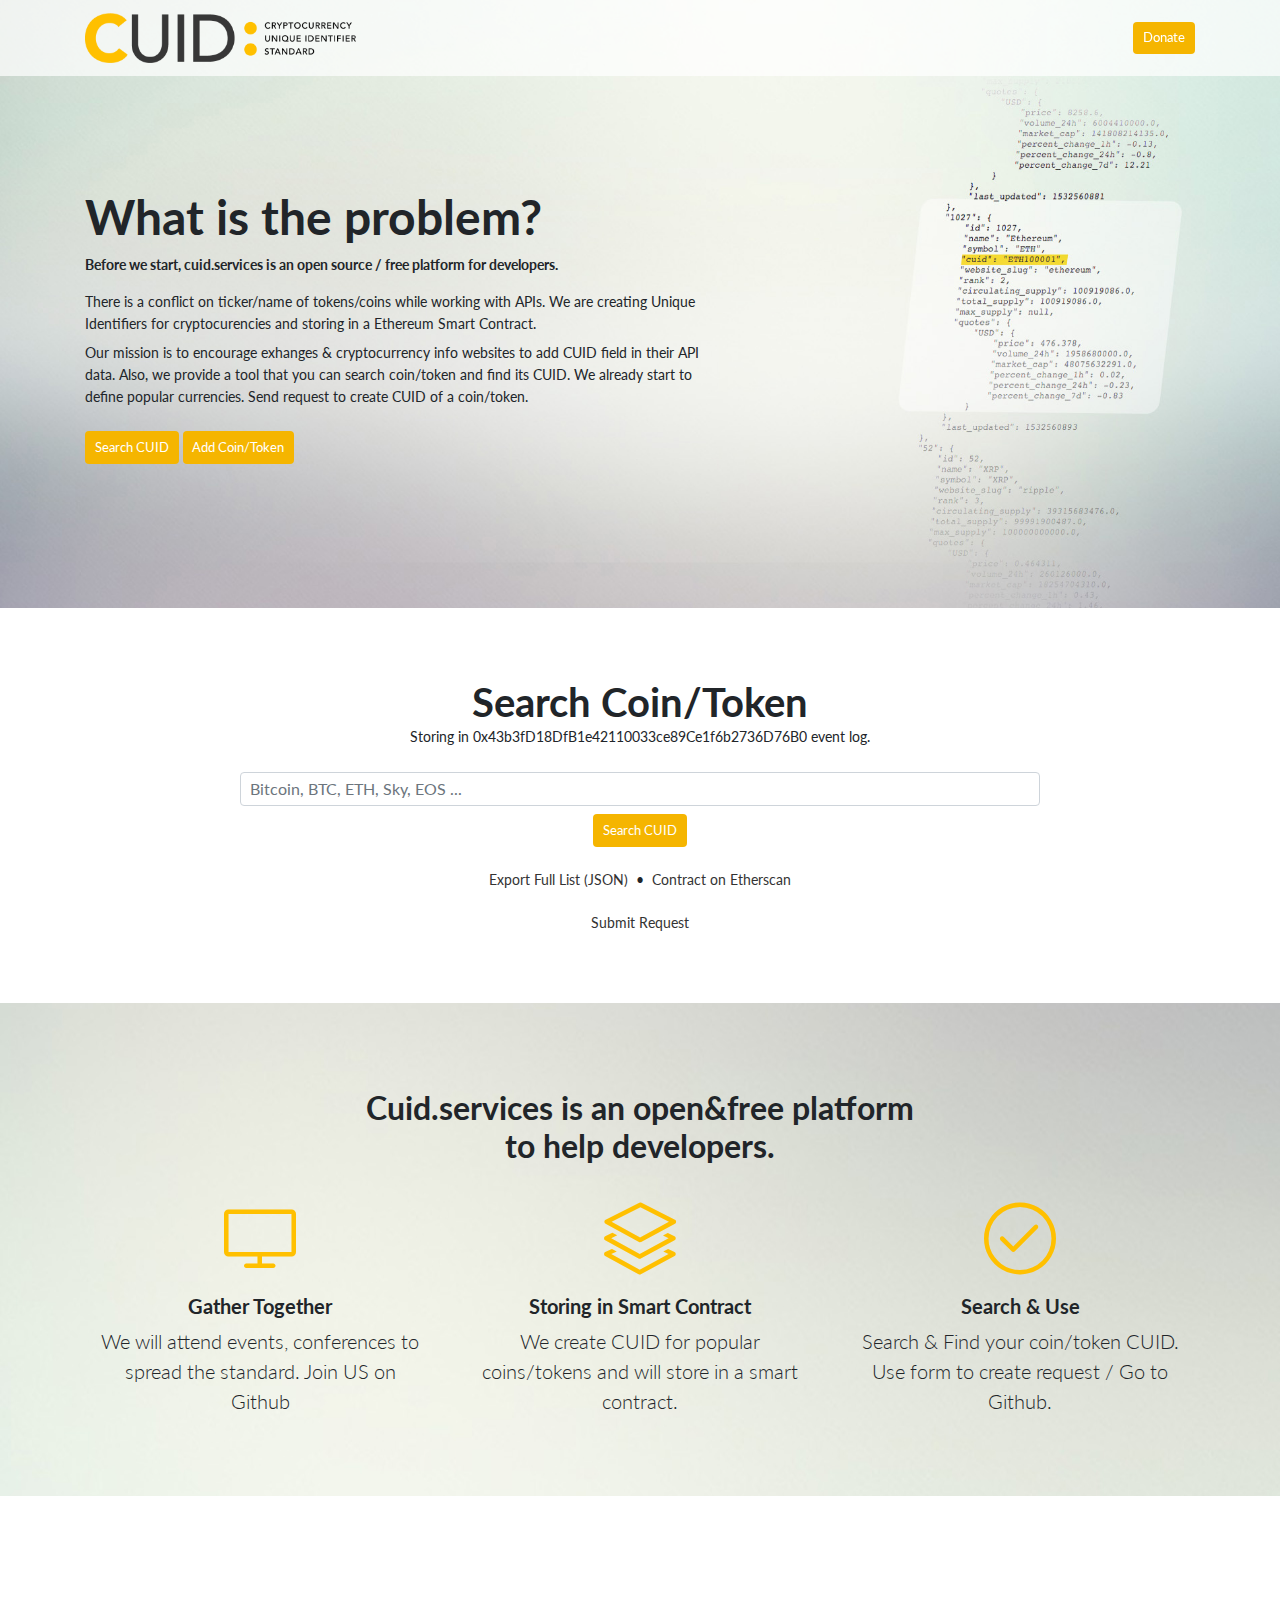
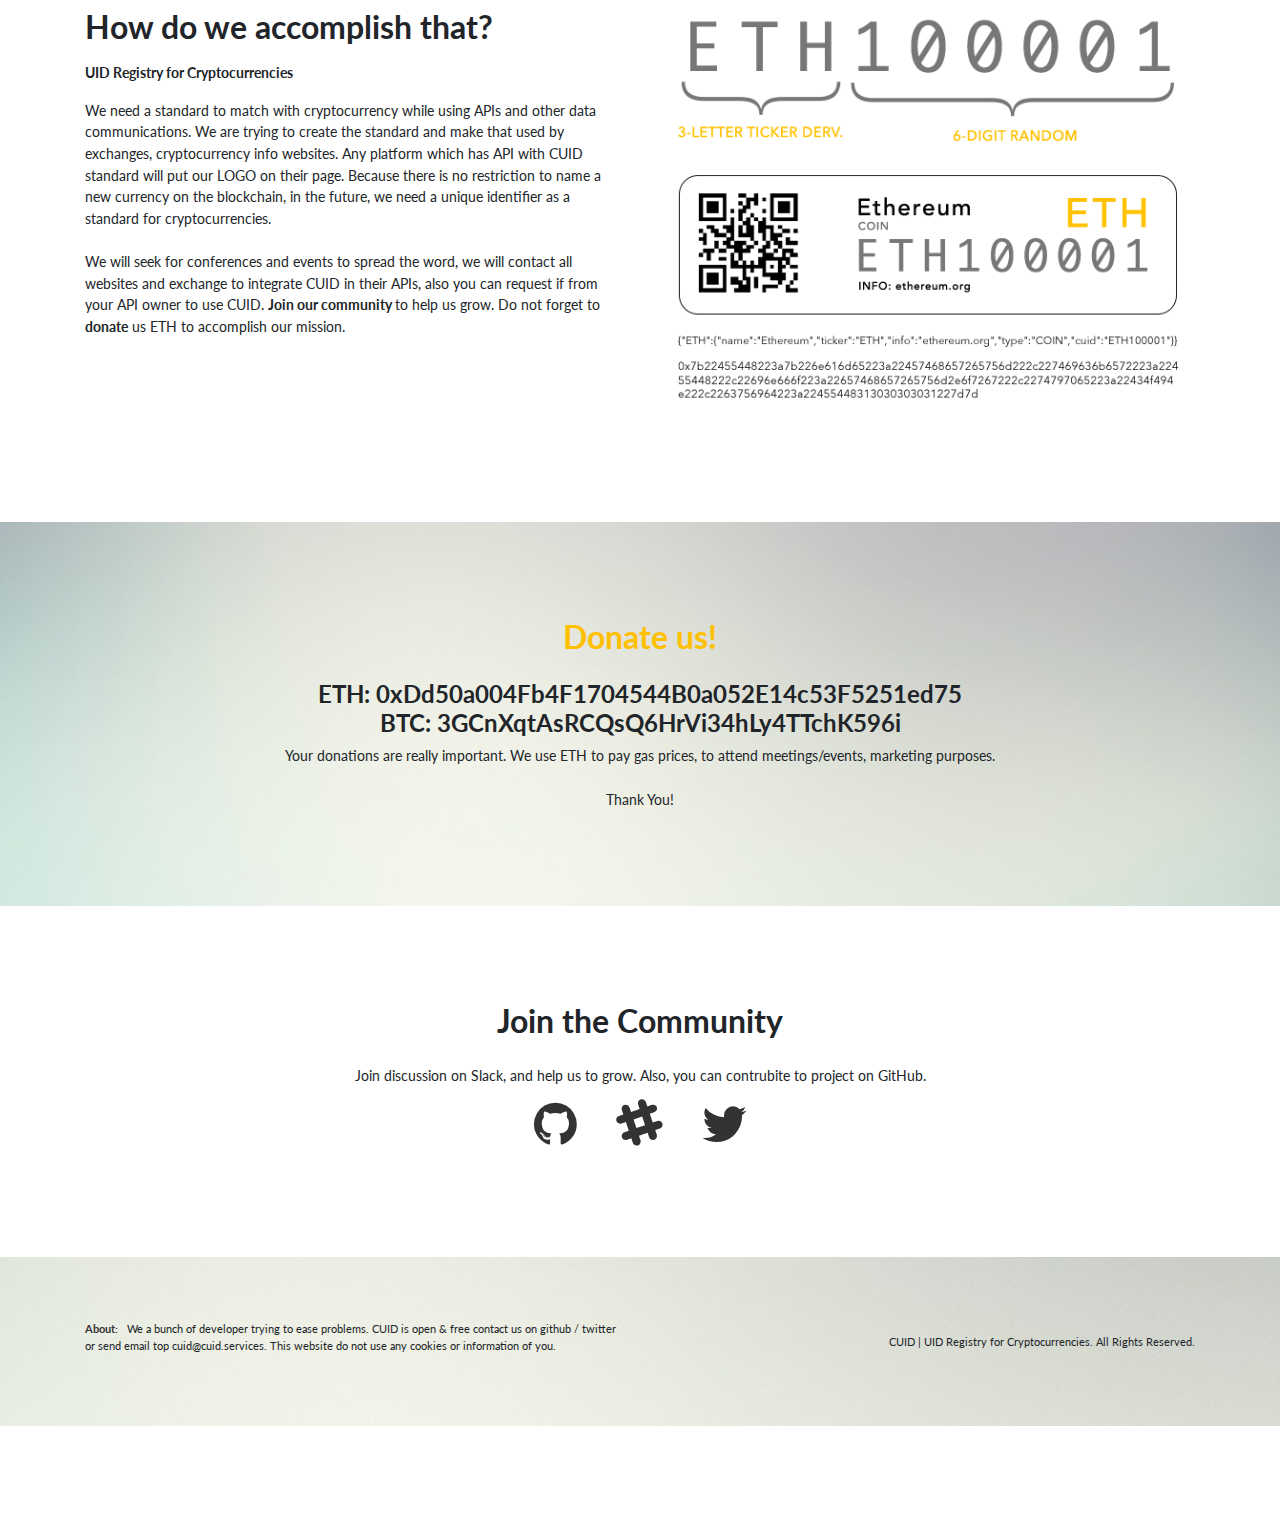
<file: html/index.html>
<!DOCTYPE html>
<html lang="en">

  <head>

    <meta charset="utf-8">
    <meta name="viewport" content="width=device-width, initial-scale=1, shrink-to-fit=no">
    <meta name="description" content="">
    <meta name="author" content="">

    <title>CUID Registry - Cryptocurrency Unique Identifier Standard</title>
<meta name="google-site-verification" content="vtwaLGikbru9l895cj9Mgq7Ml19TSYIHXZ2G90zfKKs" />
    <!-- Bootstrap core CSS -->
    <link href="vendor/bootstrap/css/bootstrap.min.css" rel="stylesheet">

    <!-- Custom fonts for this template -->
    <link href="vendor/font-awesome/css/font-awesome.min.css" rel="stylesheet" type="text/css">
    <link href="vendor/simple-line-icons/css/simple-line-icons.css" rel="stylesheet" type="text/css">
    <link href="https://fonts.googleapis.com/css?family=Lato:300,400,700,300italic,400italic,700italic" rel="stylesheet" type="text/css">

    <!-- Custom styles for this template -->
    <link href="css/landing-page.css" rel="stylesheet">

  </head>

  <body>

    <!-- Navigation -->
    <nav class="navbar navbar-light bg-light fixed-top">
      <div class="container">
        <a class="navbar-brand" href="#"><img src="logo.png" height="50" alt="CUID Logo"></a>
        <a class="btn btn-primary" href="#">Donate</a>
      </div>
    </nav>

    <!-- Masthead -->
    <header class="masthead ">
      <div class="overlay"></div>
      <div class="container">
        <div class="row">
          <div class="col-xl-7">
            <h1 class="mb-2">What is the problem?</h1>
<div class="mb-3"><strong>Before we start, cuid.services is an open source / free platform for developers.</strong></div>
<div class="mb-2">There is a conflict on ticker/name of tokens/coins while working with APIs. We are creating Unique Identifiers for cryptocurencies and storing in a Ethereum Smart Contract.</div>
	 <div class="mb-4">  Our mission is to encourage exhanges & cryptocurrency info websites to add CUID field in their API data.
Also, we provide a tool that you can search coin/token and find its CUID. We already start to define popular currencies. Send request to create CUID of a coin/token. </div>
			  
			  <a class="btn btn-primary" href="#">Search CUID</a> <a class="btn btn-primary" href="https://github.com/cuiddev/cuid.services/issues/new?template=cuid-request.md" target="_blank">Add Coin/Token</a>   
          </div>
       
        </div>
      </div>
    </header>

	  
	  
	   <!-- Image Showcases -->
    <section class="showcase" style="padding: 70px 0px;">
      <div class="container">
        <div class="row no-gutters">
                  <div class="col-md-12 mb-2 mb-md-0 text-center" align="center">
					
					        <h1 class="mb-0" id="search" name="search">Search Coin/Token</h1>
					<div class="mb-4">Storing in 0x43b3fD18DfB1e42110033ce89Ce1f6b2736D76B0 event log.</div>
					    <div class="resultCon" style="display: none;">
							<div class="resulttext"></div>
					   <hr>
					  
					  
					   <div class="result"></div>
					  
					 
					  
					  </div>
					  
                  <input type="email" class="form-control form-control-xs mb-2 searchinput" placeholder="Bitcoin, BTC, ETH, Sky, EOS ..." style="max-width: 800px; display: inline-block;"><br>
					  <button type="button" class="btn btn-lg btn-primary makesearch" disabled>Search CUID</button>
					<br><br>
					
					 
 					<a href="">Export Full List (JSON)</a>&nbsp;&nbsp;•&nbsp;&nbsp;<a href="">Contract on Etherscan</a><br><br><a href="https://github.com/cuiddev/cuid.services/issues/new?template=cuid-request.md" target="_blank">Submit Request</a><br>
					
					
					
                </div>
                
         </div>
      </div>
    </section>
	  
	  
	  
    <!-- Icons Grid -->
    <section class="features-icons bg-dark text-center">
      <div class="container">
		 
		  
		  
        <div class="row">
			 <div class="col-xl-12 mx-auto"><br>
            <h2 class="mb-3"> Cuid.services is an open&free platform <br>
to help developers.</h2>
				 
				 </div>
          <div class="col-lg-4">
            <div class="features-icons-item mx-auto mb-5 mb-lg-0 mb-lg-3">
              <div class="features-icons-icon d-flex">
                <i class="icon-screen-desktop m-auto text-primary"></i>
              </div>
               <h5>Gather Together</h5>
              <p class="lead mb-0">We will attend events, conferences to spread the standard. Join US on Github</p>
            </div>
          </div>
          <div class="col-lg-4">
            <div class="features-icons-item mx-auto mb-5 mb-lg-0 mb-lg-3">
              <div class="features-icons-icon d-flex">
                <i class="icon-layers m-auto text-primary"></i>
              </div>
             <h5>Storing in Smart Contract</h5>
              <p class="lead mb-0">We create CUID for popular coins/tokens and will store in a smart contract.</p>
            </div>
          </div>
          <div class="col-lg-4">
            <div class="features-icons-item mx-auto mb-0 mb-lg-3">
              <div class="features-icons-icon d-flex">
                <i class="icon-check m-auto text-primary"></i>
              </div>
              <h5>Search & Use</h5>
              <p class="lead mb-0">Search & Find your coin/token CUID. Use form to create request / Go to Github.</p>
            </div>
          </div>
        </div>
      </div>
    </section>

   

    <!-- Testimonials -->
    <section class="testimonials bg-light">
      <div class="container">
      
        <div class="row">
          <div class="col-lg-6">
			    <h2 class="mb-3">How do we accomplish that?</h2>
			  
           		<div class="mb-3"><strong>UID Registry for Cryptocurrencies</strong></div>We need a standard to match with cryptocurrency while using APIs and other data communications. We are trying to create the standard and make that used by exchanges, cryptocurrency info websites. Any platform which has API with CUID standard will put our LOGO on their page. Because there is no restriction to name a new currency on the blockchain, in the future, we need a unique identifier as a standard for cryptocurrencies. <br>
<br>
We will seek for conferences and events to spread the word, we will contact all websites and exchange to integrate CUID in their APIs, also you can request if from your API owner to use CUID. <strong>Join our community </strong>to help us grow. Do not forget to <strong>donate</strong> us ETH to accomplish our mission. </div>
			 <div class="col-lg-6"><img src="infod.png" width="100%"></div>
         
        </div>
      </div>
    </section>
     <!-- Call to Action -->
    <section class="call-to-action bg-dark">
       <div class="container">
        <div class="row">
          
          <div class="col-md-12 col-lg-12"><div class="text-center">
             <h2 class="mb-4" style="color: #ffc000 !important;">Donate us!</h2>
<h4>ETH: 0xDd50a004Fb4F1704544B0a052E14c53F5251ed75 <br>
BTC: 3GCnXqtAsRCQsQ6HrVi34hLy4TTchK596i </h4>
					
					Your donations are really important. We use ETH to pay gas prices, to attend meetings/events, marketing purposes.<br>
					<br>
Thank You!   
              
          </div></div>
        </div>
      </div>
    </section>
	  
	  
	      <section class="call-to-action bg-light">
       <div class="container">
        <div class="row">
          
          <div class="col-md-12 col-lg-12"><div class="text-center">
             <h2 class="mb-4">Join the Community</h2>
Join discussion on Slack, and help us to grow. Also, you can contrubite to project on GitHub.
			  
			  <div style="font-size: 50px">
				  
			<a href="https://github.com/cuiddev/cuid.services" target="_blank"><i class="fa fa-github"></i></a>&nbsp;&nbsp;
			<a href="https://join.slack.com/t/cuid/shared_invite/enQtNDA1MzExMjc3NjY1LWU4ZDc0NGM3ZWE0YjQxOGQxZWU2OGIwMWJjZTRmMzliMDFkOGU4YjZiODZiZGZhYTZlZDE1YWNkMGM2ZTE2ZmE" target="_blank"><i class="fa fa-slack"></i></a> &nbsp;
			<a href="https://twitter.com/cuidregistry" target="_blank"><i class="fa fa-twitter"></i></a>
				  
				  
				  
				 </div>
          </div></div>
        </div>
      </div>
    </section>
	  
	  

    <!-- Footer -->
    <footer class="footer bg-dark">
      <div class="container" style="font-size: 11px;">
        <div class="row">
          <div class="col-lg-6 text-center text-lg-left my-auto">
            <ul class="list-inline mb-2">
              <li class="list-inline-item">
                <a href="#"><strong>About:</strong> &nbsp;</a>
				  We a bunch of developer trying to ease problems. CUID is open & free contact us on github / twitter or send email top cuid@cuid.services. This website do not use any cookies or information of you. 
              </li>
             
            
            </ul>
           </div>
          <div class="col-lg-6 h-100 text-center text-lg-right my-auto">
       CUID | UID Registry for Cryptocurrencies. All Rights Reserved.
          </div>
        </div>
      </div>
    </footer>

    <!-- Bootstrap core JavaScript -->
    <script src="vendor/jquery/jquery.min.js"></script>
    <script src="vendor/bootstrap/js/bootstrap.bundle.min.js"></script>

	  
	  <script>
		  
		   var searchob= {};
		   
		  
		  
		  $(document).ready(function() {
			  
			  			  $.getJSON( "list.json", function( data ) {
  var items = [];
  $.each( data, function( key, val ) {
	  
 	  
	
	  
	  $.each( val, function( keys, vals ) {
		  
		    var okey = key + keys;
		  
	  searchob[okey] = vals;
	  searchob[okey]["searchs"] = vals["name"] + ' ' + vals["ticker"] + ' ' + vals["cuid"];
	 });
	  
   });
							  
					$(".makesearch").attr("disabled",false);
				  
  
});
			  
			  
		  })
	  
		 
		  $(".makesearch").click(function () {
			  
			  
			  
res=0;
			  
			  $.each( searchob, function( key, val ) { 
				  
				 
				  

				 
				  var stack = String(val["searchs"]).toLowerCase();
				  stack = stack.toLowerCase();
				 var toSearch = $(".searchinput").val();
				  toSearch = $.trim(toSearch.toLowerCase());
				  
 if (toSearch=="") {$(".searchinput").attr("placeholder","Type Something: BTC, LTC etc."); return false;}
				 
 				  if (stack.indexOf(toSearch)!=-1) {
					  
					  res++;
					  
					  
					  $(".resultCon").show();
					  
					  $(".result").append('<div class="row no-gutters resultitems"><div class="col-md-10 text-left"><div class="textright">' + val['cuid'] + '</div><div class="textupper"><strong>' + val['ticker'] + ' - '+val['name'] +'</strong><br><span><strong>Type:</strong> '+val['type'] +' / <strong>Info: </strong>'+val['info'] +'</span></div></div><div class="col-md-2 text-right" onClick="window.location=\'/decode/?' + val['cuid'] + '\'"><div class="textlower"><i class="fa fa-arrow-circle-o-right"></i></div></div></div><hr>')
				  
				   console.log(stack);
				  }
				  
				  if (res==0) { $(".resulttext").html("No result");  $(".result").html("")} else {$(".resulttext").html("<strong>( "+res + " )</strong> CUID found"); }
			 
				  });
			  
			  
			  
		  })
		  
		  
	  </script>
  </body>

</html>
</file>
<file: html/vendor/simple-line-icons/css/simple-line-icons.css>
@font-face {
  font-family: 'simple-line-icons';
  src: url('../fonts/Simple-Line-Icons.eot?v=2.4.0');
  src: url('../fonts/Simple-Line-Icons.eot?v=2.4.0#iefix') format('embedded-opentype'), url('../fonts/Simple-Line-Icons.woff2?v=2.4.0') format('woff2'), url('../fonts/Simple-Line-Icons.ttf?v=2.4.0') format('truetype'), url('../fonts/Simple-Line-Icons.woff?v=2.4.0') format('woff'), url('../fonts/Simple-Line-Icons.svg?v=2.4.0#simple-line-icons') format('svg');
  font-weight: normal;
  font-style: normal;
}
/*
 Use the following CSS code if you want to have a class per icon.
 Instead of a list of all class selectors, you can use the generic [class*="icon-"] selector, but it's slower:
*/
.icon-user,
.icon-people,
.icon-user-female,
.icon-user-follow,
.icon-user-following,
.icon-user-unfollow,
.icon-login,
.icon-logout,
.icon-emotsmile,
.icon-phone,
.icon-call-end,
.icon-call-in,
.icon-call-out,
.icon-map,
.icon-location-pin,
.icon-direction,
.icon-directions,
.icon-compass,
.icon-layers,
.icon-menu,
.icon-list,
.icon-options-vertical,
.icon-options,
.icon-arrow-down,
.icon-arrow-left,
.icon-arrow-right,
.icon-arrow-up,
.icon-arrow-up-circle,
.icon-arrow-left-circle,
.icon-arrow-right-circle,
.icon-arrow-down-circle,
.icon-check,
.icon-clock,
.icon-plus,
.icon-minus,
.icon-close,
.icon-event,
.icon-exclamation,
.icon-organization,
.icon-trophy,
.icon-screen-smartphone,
.icon-screen-desktop,
.icon-plane,
.icon-notebook,
.icon-mustache,
.icon-mouse,
.icon-magnet,
.icon-energy,
.icon-disc,
.icon-cursor,
.icon-cursor-move,
.icon-crop,
.icon-chemistry,
.icon-speedometer,
.icon-shield,
.icon-screen-tablet,
.icon-magic-wand,
.icon-hourglass,
.icon-graduation,
.icon-ghost,
.icon-game-controller,
.icon-fire,
.icon-eyeglass,
.icon-envelope-open,
.icon-envelope-letter,
.icon-bell,
.icon-badge,
.icon-anchor,
.icon-wallet,
.icon-vector,
.icon-speech,
.icon-puzzle,
.icon-printer,
.icon-present,
.icon-playlist,
.icon-pin,
.icon-picture,
.icon-handbag,
.icon-globe-alt,
.icon-globe,
.icon-folder-alt,
.icon-folder,
.icon-film,
.icon-feed,
.icon-drop,
.icon-drawer,
.icon-docs,
.icon-doc,
.icon-diamond,
.icon-cup,
.icon-calculator,
.icon-bubbles,
.icon-briefcase,
.icon-book-open,
.icon-basket-loaded,
.icon-basket,
.icon-bag,
.icon-action-undo,
.icon-action-redo,
.icon-wrench,
.icon-umbrella,
.icon-trash,
.icon-tag,
.icon-support,
.icon-frame,
.icon-size-fullscreen,
.icon-size-actual,
.icon-shuffle,
.icon-share-alt,
.icon-share,
.icon-rocket,
.icon-question,
.icon-pie-chart,
.icon-pencil,
.icon-note,
.icon-loop,
.icon-home,
.icon-grid,
.icon-graph,
.icon-microphone,
.icon-music-tone-alt,
.icon-music-tone,
.icon-earphones-alt,
.icon-earphones,
.icon-equalizer,
.icon-like,
.icon-dislike,
.icon-control-start,
.icon-control-rewind,
.icon-control-play,
.icon-control-pause,
.icon-control-forward,
.icon-control-end,
.icon-volume-1,
.icon-volume-2,
.icon-volume-off,
.icon-calendar,
.icon-bulb,
.icon-chart,
.icon-ban,
.icon-bubble,
.icon-camrecorder,
.icon-camera,
.icon-cloud-download,
.icon-cloud-upload,
.icon-envelope,
.icon-eye,
.icon-flag,
.icon-heart,
.icon-info,
.icon-key,
.icon-link,
.icon-lock,
.icon-lock-open,
.icon-magnifier,
.icon-magnifier-add,
.icon-magnifier-remove,
.icon-paper-clip,
.icon-paper-plane,
.icon-power,
.icon-refresh,
.icon-reload,
.icon-settings,
.icon-star,
.icon-symbol-female,
.icon-symbol-male,
.icon-target,
.icon-credit-card,
.icon-paypal,
.icon-social-tumblr,
.icon-social-twitter,
.icon-social-facebook,
.icon-social-instagram,
.icon-social-linkedin,
.icon-social-pinterest,
.icon-social-github,
.icon-social-google,
.icon-social-reddit,
.icon-social-skype,
.icon-social-dribbble,
.icon-social-behance,
.icon-social-foursqare,
.icon-social-soundcloud,
.icon-social-spotify,
.icon-social-stumbleupon,
.icon-social-youtube,
.icon-social-dropbox,
.icon-social-vkontakte,
.icon-social-steam {
  font-family: 'simple-line-icons';
  speak: none;
  font-style: normal;
  font-weight: normal;
  font-variant: normal;
  text-transform: none;
  line-height: 1;
  /* Better Font Rendering =========== */
  -webkit-font-smoothing: antialiased;
  -moz-osx-font-smoothing: grayscale;
}
.icon-user:before {
  content: "\e005";
}
.icon-people:before {
  content: "\e001";
}
.icon-user-female:before {
  content: "\e000";
}
.icon-user-follow:before {
  content: "\e002";
}
.icon-user-following:before {
  content: "\e003";
}
.icon-user-unfollow:before {
  content: "\e004";
}
.icon-login:before {
  content: "\e066";
}
.icon-logout:before {
  content: "\e065";
}
.icon-emotsmile:before {
  content: "\e021";
}
.icon-phone:before {
  content: "\e600";
}
.icon-call-end:before {
  content: "\e048";
}
.icon-call-in:before {
  content: "\e047";
}
.icon-call-out:before {
  content: "\e046";
}
.icon-map:before {
  content: "\e033";
}
.icon-location-pin:before {
  content: "\e096";
}
.icon-direction:before {
  content: "\e042";
}
.icon-directions:before {
  content: "\e041";
}
.icon-compass:before {
  content: "\e045";
}
.icon-layers:before {
  content: "\e034";
}
.icon-menu:before {
  content: "\e601";
}
.icon-list:before {
  content: "\e067";
}
.icon-options-vertical:before {
  content: "\e602";
}
.icon-options:before {
  content: "\e603";
}
.icon-arrow-down:before {
  content: "\e604";
}
.icon-arrow-left:before {
  content: "\e605";
}
.icon-arrow-right:before {
  content: "\e606";
}
.icon-arrow-up:before {
  content: "\e607";
}
.icon-arrow-up-circle:before {
  content: "\e078";
}
.icon-arrow-left-circle:before {
  content: "\e07a";
}
.icon-arrow-right-circle:before {
  content: "\e079";
}
.icon-arrow-down-circle:before {
  content: "\e07b";
}
.icon-check:before {
  content: "\e080";
}
.icon-clock:before {
  content: "\e081";
}
.icon-plus:before {
  content: "\e095";
}
.icon-minus:before {
  content: "\e615";
}
.icon-close:before {
  content: "\e082";
}
.icon-event:before {
  content: "\e619";
}
.icon-exclamation:before {
  content: "\e617";
}
.icon-organization:before {
  content: "\e616";
}
.icon-trophy:before {
  content: "\e006";
}
.icon-screen-smartphone:before {
  content: "\e010";
}
.icon-screen-desktop:before {
  content: "\e011";
}
.icon-plane:before {
  content: "\e012";
}
.icon-notebook:before {
  content: "\e013";
}
.icon-mustache:before {
  content: "\e014";
}
.icon-mouse:before {
  content: "\e015";
}
.icon-magnet:before {
  content: "\e016";
}
.icon-energy:before {
  content: "\e020";
}
.icon-disc:before {
  content: "\e022";
}
.icon-cursor:before {
  content: "\e06e";
}
.icon-cursor-move:before {
  content: "\e023";
}
.icon-crop:before {
  content: "\e024";
}
.icon-chemistry:before {
  content: "\e026";
}
.icon-speedometer:before {
  content: "\e007";
}
.icon-shield:before {
  content: "\e00e";
}
.icon-screen-tablet:before {
  content: "\e00f";
}
.icon-magic-wand:before {
  content: "\e017";
}
.icon-hourglass:before {
  content: "\e018";
}
.icon-graduation:before {
  content: "\e019";
}
.icon-ghost:before {
  content: "\e01a";
}
.icon-game-controller:before {
  content: "\e01b";
}
.icon-fire:before {
  content: "\e01c";
}
.icon-eyeglass:before {
  content: "\e01d";
}
.icon-envelope-open:before {
  content: "\e01e";
}
.icon-envelope-letter:before {
  content: "\e01f";
}
.icon-bell:before {
  content: "\e027";
}
.icon-badge:before {
  content: "\e028";
}
.icon-anchor:before {
  content: "\e029";
}
.icon-wallet:before {
  content: "\e02a";
}
.icon-vector:before {
  content: "\e02b";
}
.icon-speech:before {
  content: "\e02c";
}
.icon-puzzle:before {
  content: "\e02d";
}
.icon-printer:before {
  content: "\e02e";
}
.icon-present:before {
  content: "\e02f";
}
.icon-playlist:before {
  content: "\e030";
}
.icon-pin:before {
  content: "\e031";
}
.icon-picture:before {
  content: "\e032";
}
.icon-handbag:before {
  content: "\e035";
}
.icon-globe-alt:before {
  content: "\e036";
}
.icon-globe:before {
  content: "\e037";
}
.icon-folder-alt:before {
  content: "\e039";
}
.icon-folder:before {
  content: "\e089";
}
.icon-film:before {
  content: "\e03a";
}
.icon-feed:before {
  content: "\e03b";
}
.icon-drop:before {
  content: "\e03e";
}
.icon-drawer:before {
  content: "\e03f";
}
.icon-docs:before {
  content: "\e040";
}
.icon-doc:before {
  content: "\e085";
}
.icon-diamond:before {
  content: "\e043";
}
.icon-cup:before {
  content: "\e044";
}
.icon-calculator:before {
  content: "\e049";
}
.icon-bubbles:before {
  content: "\e04a";
}
.icon-briefcase:before {
  content: "\e04b";
}
.icon-book-open:before {
  content: "\e04c";
}
.icon-basket-loaded:before {
  content: "\e04d";
}
.icon-basket:before {
  content: "\e04e";
}
.icon-bag:before {
  content: "\e04f";
}
.icon-action-undo:before {
  content: "\e050";
}
.icon-action-redo:before {
  content: "\e051";
}
.icon-wrench:before {
  content: "\e052";
}
.icon-umbrella:before {
  content: "\e053";
}
.icon-trash:before {
  content: "\e054";
}
.icon-tag:before {
  content: "\e055";
}
.icon-support:before {
  content: "\e056";
}
.icon-frame:before {
  content: "\e038";
}
.icon-size-fullscreen:before {
  content: "\e057";
}
.icon-size-actual:before {
  content: "\e058";
}
.icon-shuffle:before {
  content: "\e059";
}
.icon-share-alt:before {
  content: "\e05a";
}
.icon-share:before {
  content: "\e05b";
}
.icon-rocket:before {
  content: "\e05c";
}
.icon-question:before {
  content: "\e05d";
}
.icon-pie-chart:before {
  content: "\e05e";
}
.icon-pencil:before {
  content: "\e05f";
}
.icon-note:before {
  content: "\e060";
}
.icon-loop:before {
  content: "\e064";
}
.icon-home:before {
  content: "\e069";
}
.icon-grid:before {
  content: "\e06a";
}
.icon-graph:before {
  content: "\e06b";
}
.icon-microphone:before {
  content: "\e063";
}
.icon-music-tone-alt:before {
  content: "\e061";
}
.icon-music-tone:before {
  content: "\e062";
}
.icon-earphones-alt:before {
  content: "\e03c";
}
.icon-earphones:before {
  content: "\e03d";
}
.icon-equalizer:before {
  content: "\e06c";
}
.icon-like:before {
  content: "\e068";
}
.icon-dislike:before {
  content: "\e06d";
}
.icon-control-start:before {
  content: "\e06f";
}
.icon-control-rewind:before {
  content: "\e070";
}
.icon-control-play:before {
  content: "\e071";
}
.icon-control-pause:before {
  content: "\e072";
}
.icon-control-forward:before {
  content: "\e073";
}
.icon-control-end:before {
  content: "\e074";
}
.icon-volume-1:before {
  content: "\e09f";
}
.icon-volume-2:before {
  content: "\e0a0";
}
.icon-volume-off:before {
  content: "\e0a1";
}
.icon-calendar:before {
  content: "\e075";
}
.icon-bulb:before {
  content: "\e076";
}
.icon-chart:before {
  content: "\e077";
}
.icon-ban:before {
  content: "\e07c";
}
.icon-bubble:before {
  content: "\e07d";
}
.icon-camrecorder:before {
  content: "\e07e";
}
.icon-camera:before {
  content: "\e07f";
}
.icon-cloud-download:before {
  content: "\e083";
}
.icon-cloud-upload:before {
  content: "\e084";
}
.icon-envelope:before {
  content: "\e086";
}
.icon-eye:before {
  content: "\e087";
}
.icon-flag:before {
  content: "\e088";
}
.icon-heart:before {
  content: "\e08a";
}
.icon-info:before {
  content: "\e08b";
}
.icon-key:before {
  content: "\e08c";
}
.icon-link:before {
  content: "\e08d";
}
.icon-lock:before {
  content: "\e08e";
}
.icon-lock-open:before {
  content: "\e08f";
}
.icon-magnifier:before {
  content: "\e090";
}
.icon-magnifier-add:before {
  content: "\e091";
}
.icon-magnifier-remove:before {
  content: "\e092";
}
.icon-paper-clip:before {
  content: "\e093";
}
.icon-paper-plane:before {
  content: "\e094";
}
.icon-power:before {
  content: "\e097";
}
.icon-refresh:before {
  content: "\e098";
}
.icon-reload:before {
  content: "\e099";
}
.icon-settings:before {
  content: "\e09a";
}
.icon-star:before {
  content: "\e09b";
}
.icon-symbol-female:before {
  content: "\e09c";
}
.icon-symbol-male:before {
  content: "\e09d";
}
.icon-target:before {
  content: "\e09e";
}
.icon-credit-card:before {
  content: "\e025";
}
.icon-paypal:before {
  content: "\e608";
}
.icon-social-tumblr:before {
  content: "\e00a";
}
.icon-social-twitter:before {
  content: "\e009";
}
.icon-social-facebook:before {
  content: "\e00b";
}
.icon-social-instagram:before {
  content: "\e609";
}
.icon-social-linkedin:before {
  content: "\e60a";
}
.icon-social-pinterest:before {
  content: "\e60b";
}
.icon-social-github:before {
  content: "\e60c";
}
.icon-social-google:before {
  content: "\e60d";
}
.icon-social-reddit:before {
  content: "\e60e";
}
.icon-social-skype:before {
  content: "\e60f";
}
.icon-social-dribbble:before {
  content: "\e00d";
}
.icon-social-behance:before {
  content: "\e610";
}
.icon-social-foursqare:before {
  content: "\e611";
}
.icon-social-soundcloud:before {
  content: "\e612";
}
.icon-social-spotify:before {
  content: "\e613";
}
.icon-social-stumbleupon:before {
  content: "\e614";
}
.icon-social-youtube:before {
  content: "\e008";
}
.icon-social-dropbox:before {
  content: "\e00c";
}
.icon-social-vkontakte:before {
  content: "\e618";
}
.icon-social-steam:before {
  content: "\e620";
}
</file>
<file: html/css/landing-page.css>
body {
  font-family: 'Lato', 'Helvetica Neue', Helvetica, Arial, sans-serif;
	font-size: 0.9rem;
}

h1,
h2,
h3,
h4,
h5,
h6 {
  font-family: 'Lato', 'Helvetica Neue', Helvetica, Arial, sans-serif;
  font-weight: 700;
}

.bg-light {
    background: rgba(255,255,255,0.7) !important;
}

.bg-dark {
	  background: url("../img/backcommon.jpg") no-repeat center center;
}

 
header.masthead {
  position: relative;
  background-color: #343a40;
  background: url("../img/bg-masthead.jpg") no-repeat center center;
  -webkit-background-size: cover;
  -moz-background-size: cover;
  -o-background-size: cover;
  background-size: cover;
  padding-top: 8rem;
  padding-bottom: 8rem;
}

header.masthead .overlay {
  position: absolute;
  background-color: transparent;
  height: 100%;
  width: 100%;
  top: 0;
  left: 0;
  opacity: 0.1;
}

header.masthead h1 {
  font-size: 2rem;
}

@media (min-width: 768px) {
  header.masthead {
	  margin-top: -100px;
    padding-top: 18rem;
    padding-bottom: 9rem;
  }
  header.masthead h1 {
    font-size: 3rem;
  }
}

.showcase .showcase-text {
  padding: 3rem;
}

.showcase .showcase-img {
  min-height: 30rem;
  background-size: cover;
}

@media (min-width: 768px) {
  .showcase .showcase-text {
    padding: 7rem;
  }
}

.features-icons {

  padding-top: 4rem;
  padding-bottom: 4rem;
}

.features-icons .features-icons-item {
  max-width: 20rem;
}

.features-icons .features-icons-item .features-icons-icon {
  height: 7rem;
}

.features-icons .features-icons-item .features-icons-icon i {
  font-size: 4.5rem;
}

.features-icons .features-icons-item:hover .features-icons-icon i {
  font-size: 5rem;
}

.testimonials {
  padding-top: 7rem;
  padding-bottom: 7rem;
}

.testimonials .testimonial-item {
  max-width: 18rem;
}

.testimonials .testimonial-item img {
  max-width: 12rem;
  box-shadow: 0px 5px 5px 0px #adb5bd;
}

.call-to-action {
  position: relative;
  background-color: #343a40;
  -webkit-background-size: cover;
  -moz-background-size: cover;
  -o-background-size: cover;
  background-size: cover;
  padding-top: 6rem;
  padding-bottom: 6rem;
}

.call-to-action .overlay {
  position: absolute;
  background-color: #212529;
  height: 100%;
  width: 100%;
  top: 0;
  left: 0;
  opacity: 0.3;
}

footer.footer {
  padding-top: 4rem;
  padding-bottom: 4rem;
}

.btn-primary {
    color: #fff;
    background-color: #F5B500;
    border-color: #F5B500;
}

.form-control { padding: .275rem .55rem;}
.btn {
    display: inline-block;
    font-weight: 400;
    text-align: center;
    white-space: nowrap;
    vertical-align: middle;
    -webkit-user-select: none;
    -moz-user-select: none;
    -ms-user-select: none;
    user-select: none;
    border: 1px solid transparent;
    padding: .360rem .55rem;
    font-size: 0.8rem;
    line-height: 1.5;
    border-radius: .25rem;
	}

.text-primary { color:#ffc000 !important; }

a { color: #333;}
a:hover {
    color: #ffc000;
    text-decoration: none;
}
.textrightdecode { height: 73px; line-height: 93px; font-size: 73px; color: #ffc000;  }

.textright { height: 33px; line-height: 33px; font-size: 33px; color: #ffc000; width: 200px; float: left; }

	.textupper { height: 33px; line-height: 14px; font-size: 14px; color: #111; float: left; margin-top: 3px; }
						   .textupper span {font-size:11px;}

						   .info {font-size:11px; color: #ffc000;}
						   .suggest {font-size:11px; color: #ffc000; cursor: pointer;}
						   .suggest:hover {font-size:11px; color: #111;}

  							.cancel {font-size:12px; color: #111;  cursor: pointer;}
						   .cancel:hover {font-size:12px; color: #ffc000;}


#suggestboxc { height: 440px; background:rgba(255,255,255,0.5); padding:30px; display: none;}
#suggestboxc .cuidname { color:#ffc000; }
.suggestbox { width:80%; padding: 20px; font-size:20px;}





						   .textlower {height: 33px; line-height: 33px; font-size: 33px; color: #ffc000;}
.resulttext {height: 23px; line-height: 23px; font-size: 23px; color: #111;}
.resultitems {}
.resultitems:hover {opacity:0.5;}
.resultitems .fa { cursor:pointer;}
</file>
